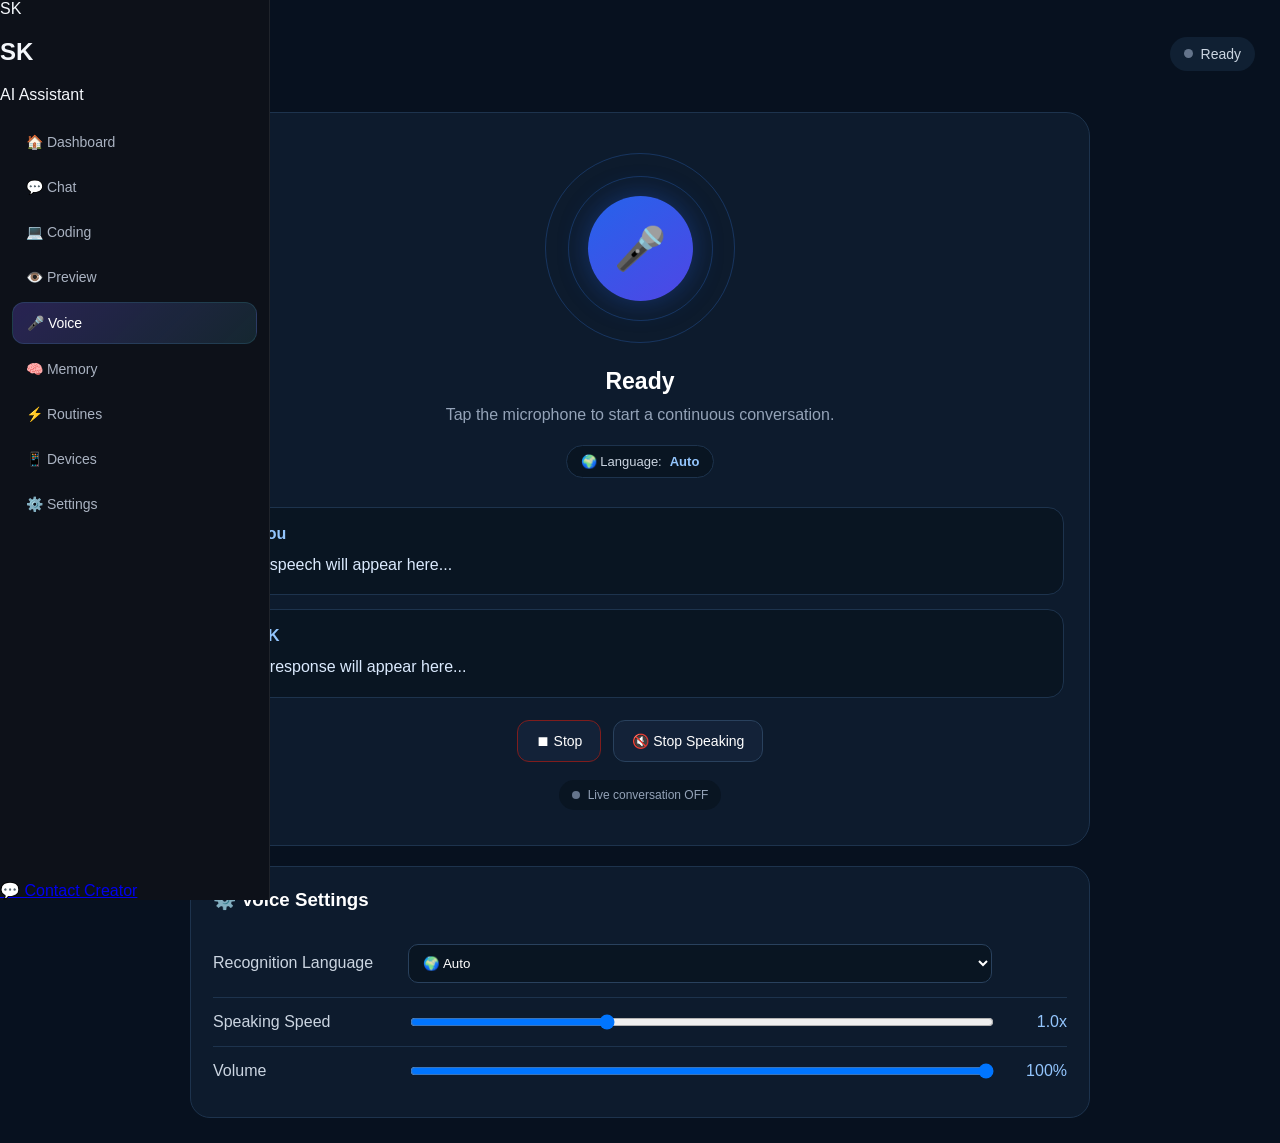
<file: frontend/voice.html>
<!DOCTYPE html>
<html lang="en">
<head>
    <meta charset="UTF-8">
    <meta
        name="viewport"
        content="width=device-width, initial-scale=1.0"
    >

    <title>SK Voice Assistant</title>

    <link rel="stylesheet" href="css/main.css">
    <link rel="stylesheet" href="css/voice.css">
</head>

<body>

<div class="app-layout">

    <!-- SIDEBAR -->
    <aside class="sidebar" id="sidebar">

        <div class="sidebar-logo">
            <div class="logo-circle">SK</div>

            <div>
                <h2>SK</h2>
                <span>AI Assistant</span>
            </div>
        </div>

        <nav class="sidebar-nav">

            <a href="index.html">🏠 Dashboard</a>
            <a href="chat.html">💬 Chat</a>
            <a href="coding.html">💻 Coding</a>
            <a href="preview.html">👁️ Preview</a>
            <a href="voice.html" class="active">🎤 Voice</a>
            <a href="memory.html">🧠 Memory</a>
            <a href="routines.html">⚡ Routines</a>
            <a href="devices.html">📱 Devices</a>
            <a href="settings.html">⚙️ Settings</a>

        </nav>

        <div class="sidebar-bottom">

            <a
                href="https://wa.me/923354405110"
                target="_blank"
                class="creator-contact"
            >
                💬 Contact Creator
            </a>

        </div>

    </aside>


    <!-- MAIN -->
    <main class="main-content">

        <header class="voice-header">

            <button
                type="button"
                id="menuBtn"
                class="menu-btn"
                aria-label="Open menu"
            >
                ☰
            </button>

            <div>
                <h1>🎤 SK Live Voice</h1>
                <p>Continuous AI voice conversation</p>
            </div>

            <div class="connection-status">

                <span
                    id="statusDot"
                    class="status-dot"
                ></span>

                <span id="connectionText">
                    Ready
                </span>

            </div>

        </header>


        <section class="voice-container">

            <!-- LIVE CARD -->
            <div
                id="voiceCard"
                class="voice-card"
            >

                <div
                    id="voiceOrb"
                    class="voice-orb"
                >

                    <div class="orb-ring ring-one"></div>
                    <div class="orb-ring ring-two"></div>

                    <button
                        type="button"
                        id="micButton"
                        class="mic-button"
                        aria-label="Start live conversation"
                    >
                        🎤
                    </button>

                </div>


                <h2 id="voiceStatus">
                    Ready
                </h2>

                <p id="voiceHint">
                    Tap the microphone to start a continuous conversation.
                </p>


                <!-- LANGUAGE -->
                <div class="detected-language">

                    <span>🌍 Language:</span>

                    <strong id="detectedLanguage">
                        Auto
                    </strong>

                </div>


                <!-- USER SPEECH -->
                <div class="transcript-box">

                    <div class="box-title">
                        🎙️ You
                    </div>

                    <div
                        id="transcript"
                        class="transcript"
                    >
                        Your speech will appear here...
                    </div>

                </div>


                <!-- SK -->
                <div class="response-box">

                    <div class="box-title">
                        🤖 SK
                    </div>

                    <div
                        id="responseText"
                        class="response-text"
                    >
                        SK's response will appear here...
                    </div>

                </div>


                <!-- LIVE CONTROLS -->
                <div class="voice-controls">

                    <button
                        type="button"
                        id="stopListeningBtn"
                        class="control-btn danger"
                    >
                        ⏹ Stop
                    </button>

                    <button
                        type="button"
                        id="stopSpeakingBtn"
                        class="control-btn"
                    >
                        🔇 Stop Speaking
                    </button>

                </div>


                <!-- LIVE INDICATOR -->
                <div
                    id="liveIndicator"
                    class="live-indicator"
                >
                    <span></span>
                    Live conversation OFF
                </div>

            </div>


            <!-- SETTINGS -->
            <div class="voice-settings">

                <h3>⚙️ Voice Settings</h3>


                <div class="setting-row">

                    <label for="languageSelect">
                        Recognition Language
                    </label>

                    <select id="languageSelect">

                        <option value="auto">
                            🌍 Auto
                        </option>

                        <option value="en-US">
                            English
                        </option>

                        <option value="ur-PK">
                            اردو
                        </option>

                        <option value="hi-IN">
                            हिन्दी
                        </option>

                        <option value="ar-SA">
                            العربية
                        </option>

                        <option value="zh-CN">
                            中文
                        </option>

                        <option value="ja-JP">
                            日本語
                        </option>

                        <option value="es-ES">
                            Español
                        </option>

                        <option value="de-DE">
                            Deutsch
                        </option>

                        <option value="fr-FR">
                            Français
                        </option>

                        <option value="ru-RU">
                            Русский
                        </option>

                    </select>

                </div>


                <div class="setting-row">

                    <label for="speedRange">
                        Speaking Speed
                    </label>

                    <input
                        id="speedRange"
                        type="range"
                        min="0.5"
                        max="2"
                        value="1"
                        step="0.1"
                    >

                    <span id="speedValue">
                        1.0x
                    </span>

                </div>


                <div class="setting-row">

                    <label for="volumeRange">
                        Volume
                    </label>

                    <input
                        id="volumeRange"
                        type="range"
                        min="0"
                        max="1"
                        value="1"
                        step="0.1"
                    >

                    <span id="volumeValue">
                        100%
                    </span>

                </div>

            </div>

        </section>

    </main>

</div>


<script src="js/app.js"></script>
<script src="js/voice.js"></script>

</body>
</html>
</file>
<file: frontend/css/main.css>
SK SHARED MAIN CSS
Used by all SK pages
========================================== */

* {
  box-sizing: border-box;
  }

html,
body {
margin: 0;
padding: 0;
width: 100%;
min-height: 100%;
}

body {
font-family: Arial, Helvetica, sans-serif;
}

/* ==========================================
SIDEBAR
========================================== */

.sidebar {
position: fixed;
top: 0;
left: 0;

width: 270px;
height: 100vh;

background: #0d1119;
border-right: 1px solid rgba(255,255,255,0.08);

color: #f4f7fb;

z-index: 1000;

display: flex;
flex-direction: column;

transition: transform 0.3s ease;

}

/* ==========================================
SIDEBAR HEADER
========================================== */

.sidebar-header {
height: 82px;

padding: 0 18px;

display: flex;
align-items: center;
justify-content: space-between;

border-bottom: 1px solid rgba(255,255,255,0.08);

}

.brand {
display: flex;
align-items: center;
gap: 11px;
}

.brand-logo {
width: 43px;
height: 43px;

border-radius: 13px;

display: flex;
align-items: center;
justify-content: center;

font-weight: 800;
font-size: 15px;

color: white;

background:
    linear-gradient(
        135deg,
        #7c5cff,
        #5ee7ff
    );

box-shadow:
    0 0 25px rgba(94,231,255,0.15);

}

.brand h2 {
margin: 0;
font-size: 17px;
}

.brand span {
display: block;

margin-top: 3px;

font-size: 11px;

color: #8993a5;

}

.close-sidebar {
display: none;

width: 36px;
height: 36px;

border: 1px solid rgba(255,255,255,0.08);

border-radius: 10px;

background: #151b27;

color: #fff;

font-size: 22px;

cursor: pointer;

}

/* ==========================================
NAVIGATION
========================================== */

.sidebar-nav {
flex: 1;

padding: 18px 12px;

overflow-y: auto;

}

.sidebar-nav a {
display: flex;
align-items: center;

gap: 12px;

width: 100%;

padding: 12px 14px;

margin-bottom: 5px;

border-radius: 12px;

color: #aab3c2;

text-decoration: none;

font-size: 14px;

transition:
    background 0.2s ease,
    color 0.2s ease,
    transform 0.2s ease;

}

.sidebar-nav a span {
width: 23px;

text-align: center;

font-size: 17px;

}

.sidebar-nav a:hover {
background: rgba(255,255,255,0.06);

color: #fff;

transform: translateX(2px);

}

.sidebar-nav a.active {
color: #fff;

background:
    linear-gradient(
        135deg,
        rgba(124,92,255,0.25),
        rgba(94,231,255,0.10)
    );

border: 1px solid rgba(94,231,255,0.12);

}

/* ==========================================
MOBILE MENU BUTTON
========================================== */

.menu-button {
cursor: pointer;
}

/* ==========================================
SIDEBAR OVERLAY
========================================== */

.sidebar-overlay {
display: none;

position: fixed;

inset: 0;

background: rgba(0,0,0,0.58);

z-index: 900;

backdrop-filter: blur(3px);

}

.sidebar-overlay.active {
display: block;
}

/* ==========================================
MOBILE SIDEBAR
========================================== */

@media (max-width: 760px) {

.sidebar {
    width: min(285px, 82vw);

    transform: translateX(-105%);

    box-shadow:
        12px 0 40px rgba(0,0,0,0.35);
}


.sidebar.open {
    transform: translateX(0);
}


.close-sidebar {
    display: flex;

    align-items: center;
    justify-content: center;
}

}

/* ==========================================
REDUCED MOTION
========================================== */

@media (prefers-reduced-motion: reduce) {

.sidebar,
.sidebar-nav a {
    transition: none;
}

}

/* ==========================================
SCROLLBAR
========================================== */

.sidebar-nav::-webkit-scrollbar {
width: 5px;
}

.sidebar-nav::-webkit-scrollbar-track {
background: transparent;
}

.sidebar-nav::-webkit-scrollbar-thumb {
background: rgba(255,255,255,0.12);

border-radius: 10px;

}
</file>
<file: frontend/css/voice.css>
/* ==========================================
   SK LIVE VOICE
========================================== */

* {
    box-sizing: border-box;
}

body {
    margin: 0;
    background: #07111f;
    color: #ffffff;
    font-family: Arial, sans-serif;
}

.main-content {
    min-height: 100vh;
    padding: 25px;
}


/* ==========================================
   HEADER
========================================== */

.voice-header {
    display: flex;
    align-items: center;
    gap: 16px;
    margin-bottom: 30px;
}

.voice-header h1 {
    margin: 0;
    font-size: 28px;
}

.voice-header p {
    margin: 6px 0 0;
    color: #94a3b8;
}

.menu-btn {
    display: none;
    width: 44px;
    height: 44px;
    border: 0;
    border-radius: 12px;
    background: #132238;
    color: white;
    font-size: 22px;
    cursor: pointer;
}

.connection-status {
    margin-left: auto;

    display: flex;
    align-items: center;
    gap: 8px;

    padding: 9px 14px;

    border-radius: 20px;

    background: #102033;

    color: #cbd5e1;

    font-size: 14px;
}

.status-dot {
    width: 9px;
    height: 9px;

    border-radius: 50%;

    background: #64748b;
}

.status-dot.online {
    background: #22c55e;
    box-shadow: 0 0 12px #22c55e;
}

.status-dot.listening {
    background: #3b82f6;
    box-shadow: 0 0 14px #3b82f6;
}

.status-dot.speaking {
    background: #a855f7;
    box-shadow: 0 0 14px #a855f7;
}


/* ==========================================
   CONTAINER
========================================== */

.voice-container {
    max-width: 900px;
    margin: auto;
}


/* ==========================================
   VOICE CARD
========================================== */

.voice-card {
    background: #0d1b2d;

    border: 1px solid #1d334d;

    border-radius: 24px;

    padding: 35px 25px;

    text-align: center;
}


/* ==========================================
   ORB
========================================== */

.voice-orb {
    position: relative;

    width: 190px;
    height: 190px;

    margin: 5px auto 25px;

    display: flex;
    align-items: center;
    justify-content: center;
}

.mic-button {
    position: relative;
    z-index: 5;

    width: 105px;
    height: 105px;

    border: 0;
    border-radius: 50%;

    background: linear-gradient(
        145deg,
        #2563eb,
        #4f46e5
    );

    color: white;

    font-size: 42px;

    cursor: pointer;

    box-shadow:
        0 0 30px rgba(37, 99, 235, 0.35);

    transition: transform 0.2s ease;
}

.mic-button:hover {
    transform: scale(1.05);
}

.mic-button:active {
    transform: scale(0.94);
}

.mic-button.active {
    background: linear-gradient(
        145deg,
        #ef4444,
        #dc2626
    );
}


/* ==========================================
   RINGS
========================================== */

.orb-ring {
    position: absolute;

    border-radius: 50%;

    border: 1px solid rgba(
        59,
        130,
        246,
        0.25
    );
}

.ring-one {
    width: 145px;
    height: 145px;
}

.ring-two {
    width: 190px;
    height: 190px;
}


/* ==========================================
   LISTENING
========================================== */

.voice-card.listening .ring-one {
    animation: pulse 1.1s infinite;
}

.voice-card.listening .ring-two {
    animation: pulse 1.1s infinite 0.25s;
}

.voice-card.listening .mic-button {
    animation: micPulse 1s infinite;
}


/* ==========================================
   SPEAKING
========================================== */

.voice-card.speaking .ring-one {
    animation: speakingPulse 0.8s infinite;
}

.voice-card.speaking .ring-two {
    animation: speakingPulse 0.8s infinite 0.2s;
}

.voice-card.speaking .mic-button {
    animation: speakingMic 0.7s infinite;
}


/* ==========================================
   ANIMATIONS
========================================== */

@keyframes pulse {

    0% {
        transform: scale(0.75);
        opacity: 0.8;
    }

    100% {
        transform: scale(1.2);
        opacity: 0;
    }

}

@keyframes micPulse {

    0% {
        box-shadow:
            0 0 20px
            rgba(37, 99, 235, 0.4);
    }

    50% {
        box-shadow:
            0 0 55px
            rgba(37, 99, 235, 0.85);
    }

    100% {
        box-shadow:
            0 0 20px
            rgba(37, 99, 235, 0.4);
    }

}

@keyframes speakingPulse {

    0% {
        transform: scale(0.85);
        opacity: 0.7;
    }

    50% {
        transform: scale(1.08);
        opacity: 0.2;
    }

    100% {
        transform: scale(0.85);
        opacity: 0.7;
    }

}

@keyframes speakingMic {

    0% {
        transform: scale(1);
    }

    50% {
        transform: scale(1.06);
    }

    100% {
        transform: scale(1);
    }

}


/* ==========================================
   TEXT
========================================== */

#voiceStatus {
    margin: 0;

    font-size: 23px;
}

#voiceHint {
    max-width: 600px;

    margin: 8px auto 18px;

    color: #94a3b8;

    line-height: 1.5;
}


/* ==========================================
   LANGUAGE
========================================== */

.detected-language {
    display: inline-flex;

    align-items: center;
    gap: 8px;

    margin-bottom: 15px;

    padding: 8px 14px;

    border-radius: 20px;

    background: #091522;

    border: 1px solid #1d334d;

    color: #cbd5e1;

    font-size: 13px;
}

.detected-language strong {
    color: #93c5fd;
}


/* ==========================================
   BOXES
========================================== */

.transcript-box,
.response-box {

    text-align: left;

    background: #091522;

    border: 1px solid #1d334d;

    border-radius: 16px;

    padding: 16px;

    margin-top: 14px;
}

.box-title {
    margin-bottom: 9px;

    color: #93c5fd;

    font-weight: bold;
}

.transcript,
.response-text {
    min-height: 26px;

    color: #dbeafe;

    line-height: 1.65;

    word-break: break-word;
}


/* ==========================================
   CONTROLS
========================================== */

.voice-controls {

    display: flex;

    justify-content: center;

    gap: 12px;

    flex-wrap: wrap;

    margin-top: 22px;
}

.control-btn {

    border: 1px solid #29415d;

    background: #132238;

    color: white;

    padding: 12px 18px;

    border-radius: 12px;

    cursor: pointer;

    font-size: 14px;
}

.control-btn:hover {
    background: #1a3049;
}

.control-btn.danger {
    border-color: #7f1d1d;
}


/* ==========================================
   LIVE INDICATOR
========================================== */

.live-indicator {

    display: inline-flex;

    align-items: center;

    gap: 8px;

    margin-top: 18px;

    padding: 8px 13px;

    border-radius: 20px;

    background: #091522;

    color: #94a3b8;

    font-size: 12px;
}

.live-indicator span {

    width: 8px;
    height: 8px;

    border-radius: 50%;

    background: #64748b;
}

.live-indicator.active span {

    background: #22c55e;

    box-shadow:
        0 0 10px #22c55e;
}


/* ==========================================
   SETTINGS
========================================== */

.voice-settings {

    margin-top: 20px;

    padding: 22px;

    background: #0d1b2d;

    border: 1px solid #1d334d;

    border-radius: 20px;
}

.voice-settings h3 {
    margin-top: 0;
}

.setting-row {

    display: grid;

    grid-template-columns:
        180px 1fr 60px;

    align-items: center;

    gap: 15px;

    padding: 14px 0;

    border-bottom:
        1px solid #1d334d;
}

.setting-row:last-child {
    border-bottom: 0;
}

.setting-row label {
    color: #cbd5e1;
}

.setting-row select {

    width: 100%;

    background: #091522;

    color: white;

    border: 1px solid #29415d;

    border-radius: 10px;

    padding: 10px;
}

.setting-row input[type="range"] {
    width: 100%;
}

.setting-row span {
    color: #93c5fd;

    text-align: right;
}


/* ==========================================
   MOBILE
========================================== */

@media (max-width: 768px) {

    .main-content {
        padding: 16px;
    }

    .menu-btn {
        display: block;
    }

    .voice-header h1 {
        font-size: 21px;
    }

    .voice-header p {
        font-size: 12px;
    }

    .connection-status {
        padding: 7px 10px;

        font-size: 11px;
    }

    .voice-card {
        padding: 25px 14px;
    }

    .voice-orb {
        width: 155px;
        height: 155px;
    }

    .mic-button {
        width: 88px;
        height: 88px;
        font-size: 33px;
    }

    .ring-one {
        width: 125px;
        height: 125px;
    }

    .ring-two {
        width: 155px;
        height: 155px;
    }

    .setting-row {
        grid-template-columns: 1fr;
        gap: 8px;
    }

    .setting-row span {
        text-align: left;
    }

}
</file>
